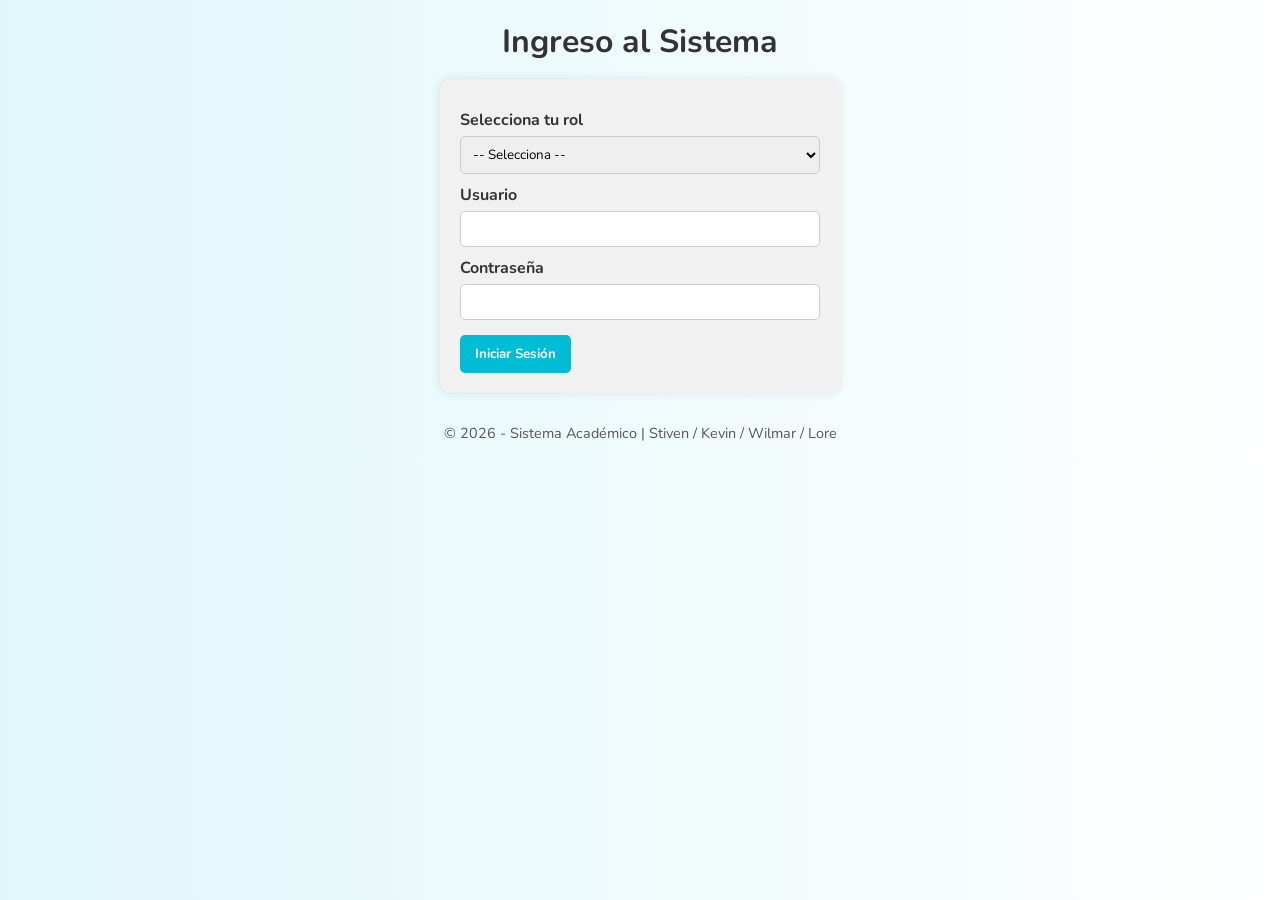
<file: index.html>
<!DOCTYPE html>
<html lang="es">
<head>
    <meta charset="UTF-8">
    <title>Sistema Académico - Inicio</title>
    <meta name="viewport" content="width=device-width, initial-scale=1.0">
    <link rel="stylesheet" href="/login/styles.css">
</head>
<body class="fondo">
    <main class="contenedor-login">
        <h1>Ingreso al Sistema</h1>

        <!-- Formulario de login -->
        <form id="formLogin" class="formulario">

            <!-- Selección de rol -->
            <label for="rol">Selecciona tu rol</label>
            <select id="rol" required>
                <option value="">-- Selecciona --</option>
                <option value="admin">Administrador</option>
                <option value="profesor">Profesor</option>
                <option value="estudiante">Estudiante</option>
            </select>

            <!-- Usuario -->
            <label for="usuario">Usuario</label>
            <input type="text" id="usuario" autocomplete="username" required>

            <!-- Contraseña -->
            <label for="contrasena">Contraseña</label>
            <input type="password" id="contrasena" autocomplete="current-password" required>

            <button type="submit" id="btnLogin">Iniciar Sesión</button>
        </form>
    </main>

    <footer>
        <p>&copy; 2026 - Sistema Académico | Stiven / Kevin / Wilmar / Lore</p>
    </footer>

    <script src="/js/login.js"></script>
</body>
</html>
</file>
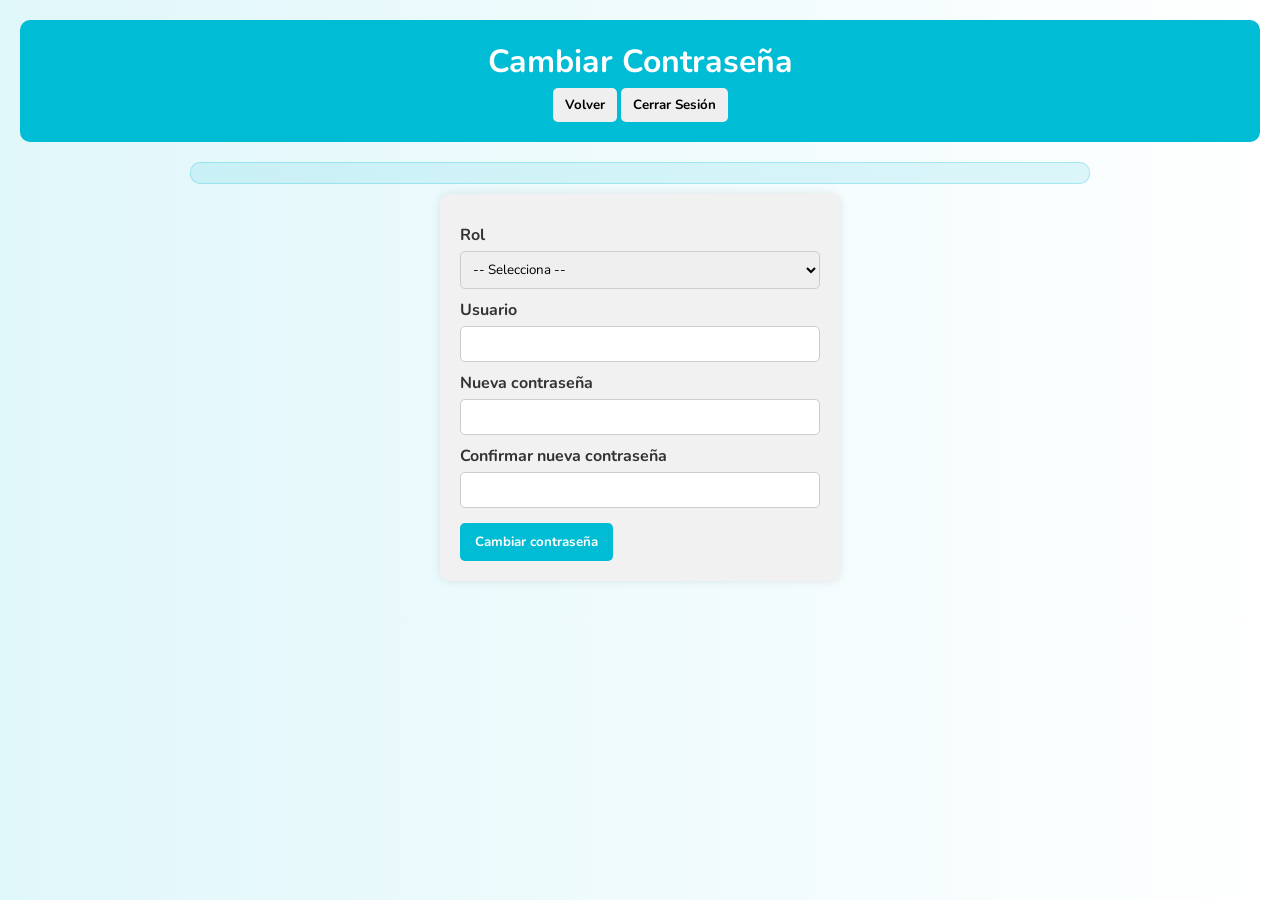
<file: admin/cambiarContrasena.html>
<!DOCTYPE html>
<html lang="es">

<head>
    <meta charset="UTF-8">
    <title>Cambiar Contraseña</title>
    <link rel="preconnect" href="https://fonts.googleapis.com">
    <link rel="preconnect" href="https://fonts.gstatic.com" crossorigin>
    <link href="https://fonts.googleapis.com/css2?family=Material+Symbols+Outlined:FILL@0..1" rel="stylesheet">
    <link rel="stylesheet" href="../login/styles.css">
</head>

<body>
    <header>
        <h1>Cambiar Contraseña</h1>
        <p id="bienvenida"></p>
        <button onclick="window.location.href='./panelAdmin.html'">Volver</button>
        <button onclick="cerrarSesion()">Cerrar Sesión</button>
    </header>

    <main>
        <div id="adminMensaje" class="admin-mensaje" role="status" aria-live="polite"></div>

        <section>
            <form id="formCambiarContrasena">
                <label>Rol</label>
                <select id="pwdRole" required>
                    <option value="">-- Selecciona --</option>
                    <option value="estudiante">Estudiante</option>
                    <option value="profesor">Profesor</option>
                </select>

                <label>Usuario</label>
                <input type="text" id="pwdUser" required>

                <label>Nueva contraseña</label>
                <input type="password" id="pwdNewPassword" required>

                <label>Confirmar nueva contraseña</label>
                <input type="password" id="pwdConfirmPassword" required>

                <button type="submit">Cambiar contraseña</button>
            </form>
        </section>
    </main>

    <script src="/js/login.js"></script>
    <script src="/js/admin/panelAdmin.js"></script>
    <script src="/js/admin/adminApi.js"></script>
    <script src="/js/admin/cambiarContrasena.js"></script>
</body>

</html>
</file>
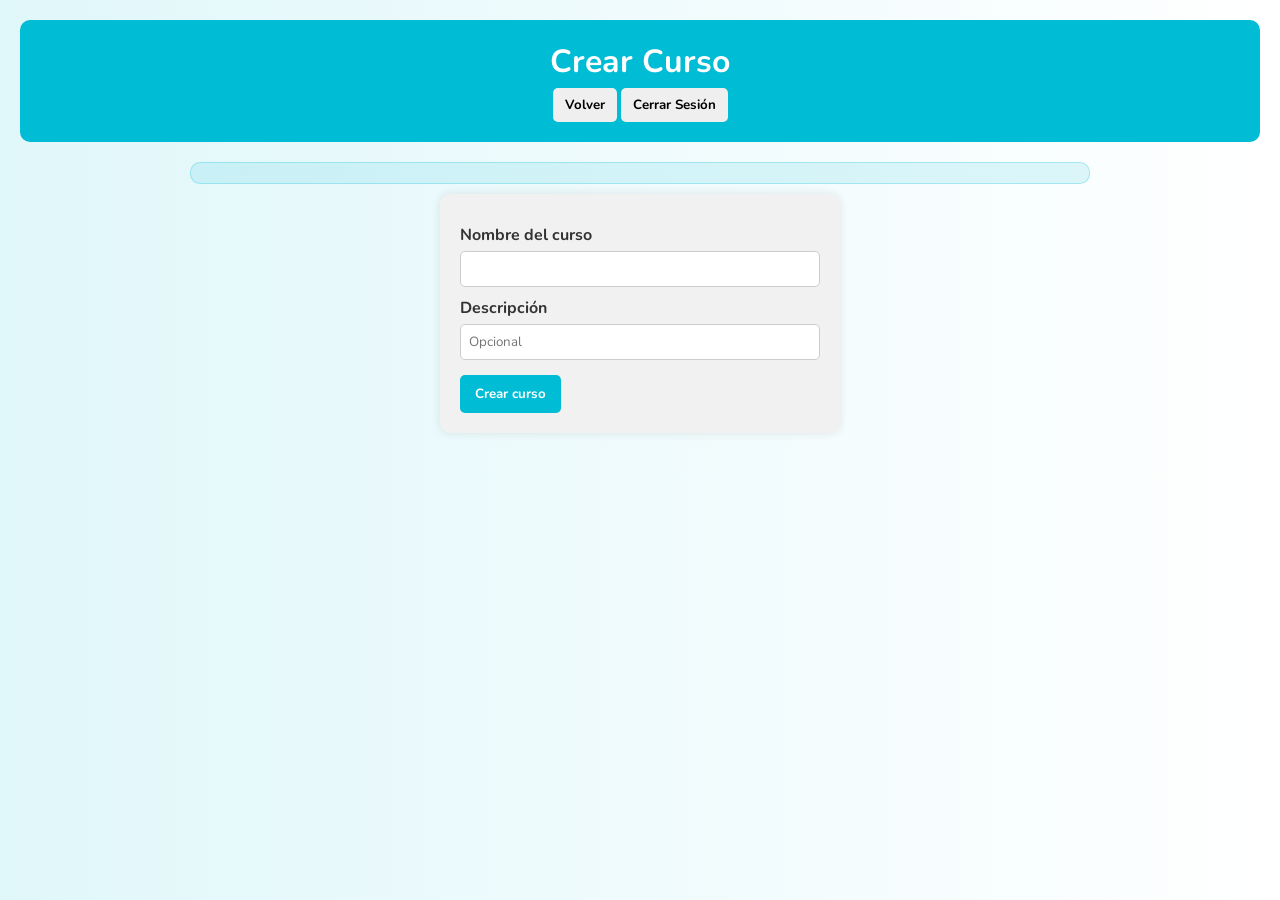
<file: admin/crearCurso.html>
<!DOCTYPE html>
<html lang="es">

<head>
    <meta charset="UTF-8">
    <title>Crear Curso</title>
    <link rel="preconnect" href="https://fonts.googleapis.com">
    <link rel="preconnect" href="https://fonts.gstatic.com" crossorigin>
    <link href="https://fonts.googleapis.com/css2?family=Material+Symbols+Outlined:FILL@0..1" rel="stylesheet">
    <link rel="stylesheet" href="../login/styles.css">
</head>

<body>
    <header>
        <h1>Crear Curso</h1>
        <p id="bienvenida"></p>
        <button onclick="window.location.href='./panelAdmin.html'">Volver</button>
        <button onclick="cerrarSesion()">Cerrar Sesión</button>
    </header>

    <main>
        <div id="adminMensaje" class="admin-mensaje" role="status" aria-live="polite"></div>

        <section>
            <form id="formCrearCurso">
                <label>Nombre del curso</label>
                <input type="text" id="cursoName" required>

                <label>Descripción</label>
                <input type="text" id="cursoDescription" placeholder="Opcional">

                <button type="submit">Crear curso</button>
            </form>
        </section>
    </main>

    <script src="/js/login.js"></script>
    <script src="/js/admin/panelAdmin.js"></script>
    <script src="/js/admin/adminApi.js"></script>
    <script src="/js/admin/crearCurso.js"></script>
</body>

</html>
</file>
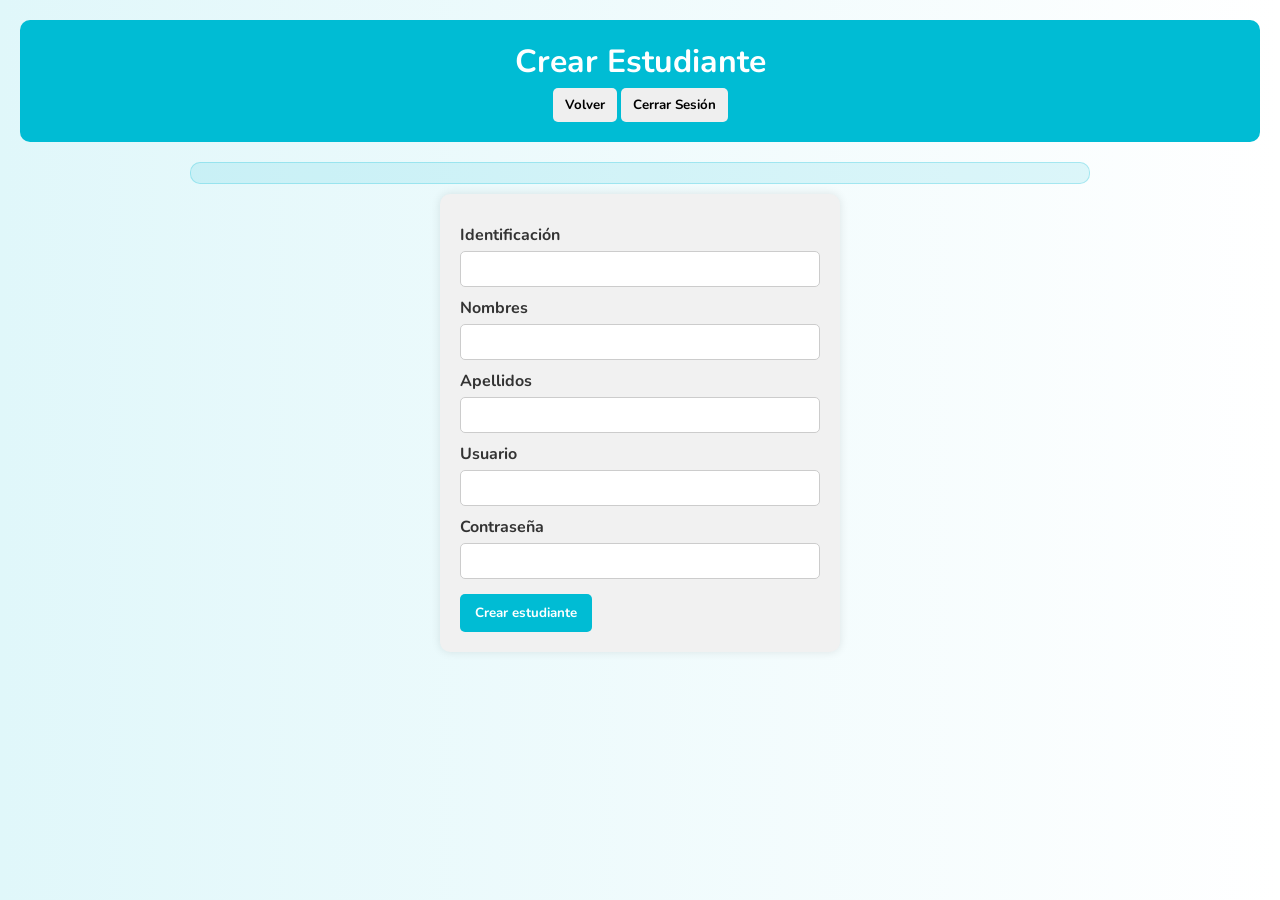
<file: admin/crearEstudiante.html>
<!DOCTYPE html>
<html lang="es">

<head>
    <meta charset="UTF-8">
    <title>Crear Estudiante</title>
    <link rel="preconnect" href="https://fonts.googleapis.com">
    <link rel="preconnect" href="https://fonts.gstatic.com" crossorigin>
    <link href="https://fonts.googleapis.com/css2?family=Material+Symbols+Outlined:FILL@0..1" rel="stylesheet">
    <link rel="stylesheet" href="../login/styles.css">
</head>

<body>
    <header>
        <h1>Crear Estudiante</h1>
        <p id="bienvenida"></p>
        <button onclick="window.location.href='./panelAdmin.html'">Volver</button>
        <button onclick="cerrarSesion()">Cerrar Sesión</button>
    </header>

    <main>
        <div id="adminMensaje" class="admin-mensaje" role="status" aria-live="polite"></div>

        <section>
            <form id="formCrearEstudiante">
                <label>Identificación</label>
                <input type="text" id="estudianteIdentification" required>

                <label>Nombres</label>
                <input type="text" id="estudianteName" required>

                <label>Apellidos</label>
                <input type="text" id="estudianteLastname" required>

                <label>Usuario</label>
                <input type="text" id="estudianteUser" required>

                <label>Contraseña</label>
                <input type="password" id="estudiantePassword" required>

                <button type="submit">Crear estudiante</button>
            </form>
        </section>
    </main>

    <script src="/js/login.js"></script>
    <script src="/js/admin/panelAdmin.js"></script>
    <script src="/js/admin/adminApi.js"></script>
    <script src="/js/admin/crearEstudiante.js"></script>
</body>

</html>
</file>
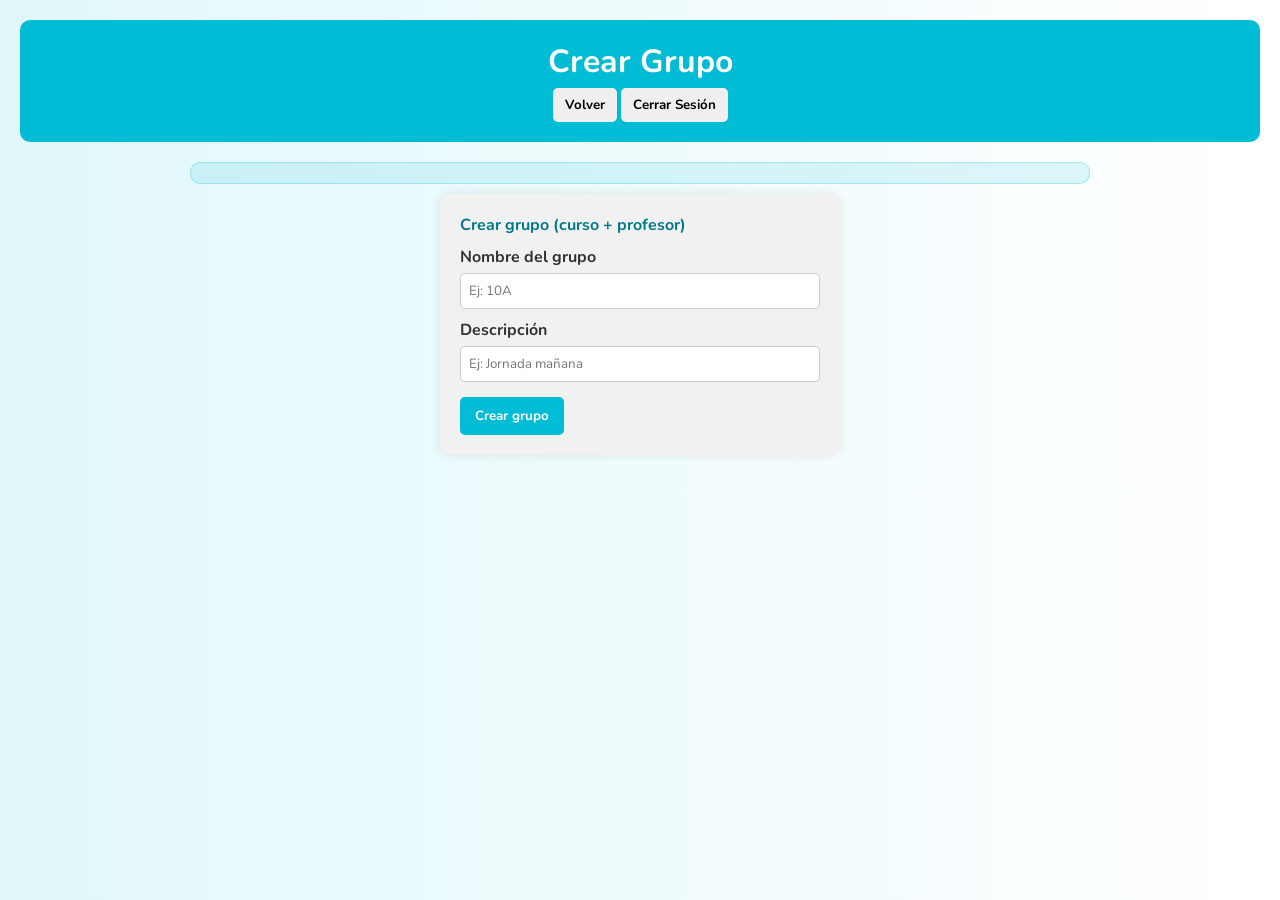
<file: admin/crearGrupo.html>
<!DOCTYPE html>
<html lang="es">

<head>
    <meta charset="UTF-8">
    <title>Crear Grupo</title>
    <link rel="preconnect" href="https://fonts.googleapis.com">
    <link rel="preconnect" href="https://fonts.gstatic.com" crossorigin>
    <link href="https://fonts.googleapis.com/css2?family=Material+Symbols+Outlined:FILL@0..1" rel="stylesheet">
    <link rel="stylesheet" href="../login/styles.css">
</head>

<body>
    <header>
        <h1>Crear Grupo</h1>
        <p id="bienvenida"></p>
        <button onclick="window.location.href='./panelAdmin.html'">Volver</button>
        <button onclick="cerrarSesion()">Cerrar Sesión</button>
    </header>

    <main>
        <div id="adminMensaje" class="admin-mensaje" role="status" aria-live="polite"></div>

        <section>
            <form id="formCrearGrupo">
                <h2 class="admin-subtitle">Crear grupo (curso + profesor)</h2>

                <label>Nombre del grupo</label>
                <input type="text" id="grupoName" placeholder="Ej: 10A" required>

                <label>Descripción</label>
                <input type="text" id="grupoDescription" placeholder="Ej: Jornada mañana" />

                <button type="submit">Crear grupo</button>
            </form>
        </section>
    </main>

    <script src="/js/login.js"></script>
    <script src="/js/admin/panelAdmin.js"></script>
    <script src="/js/admin/adminApi.js"></script>
    <script src="/js/admin/crearGrupo.js"></script>
</body>

</html>
</file>
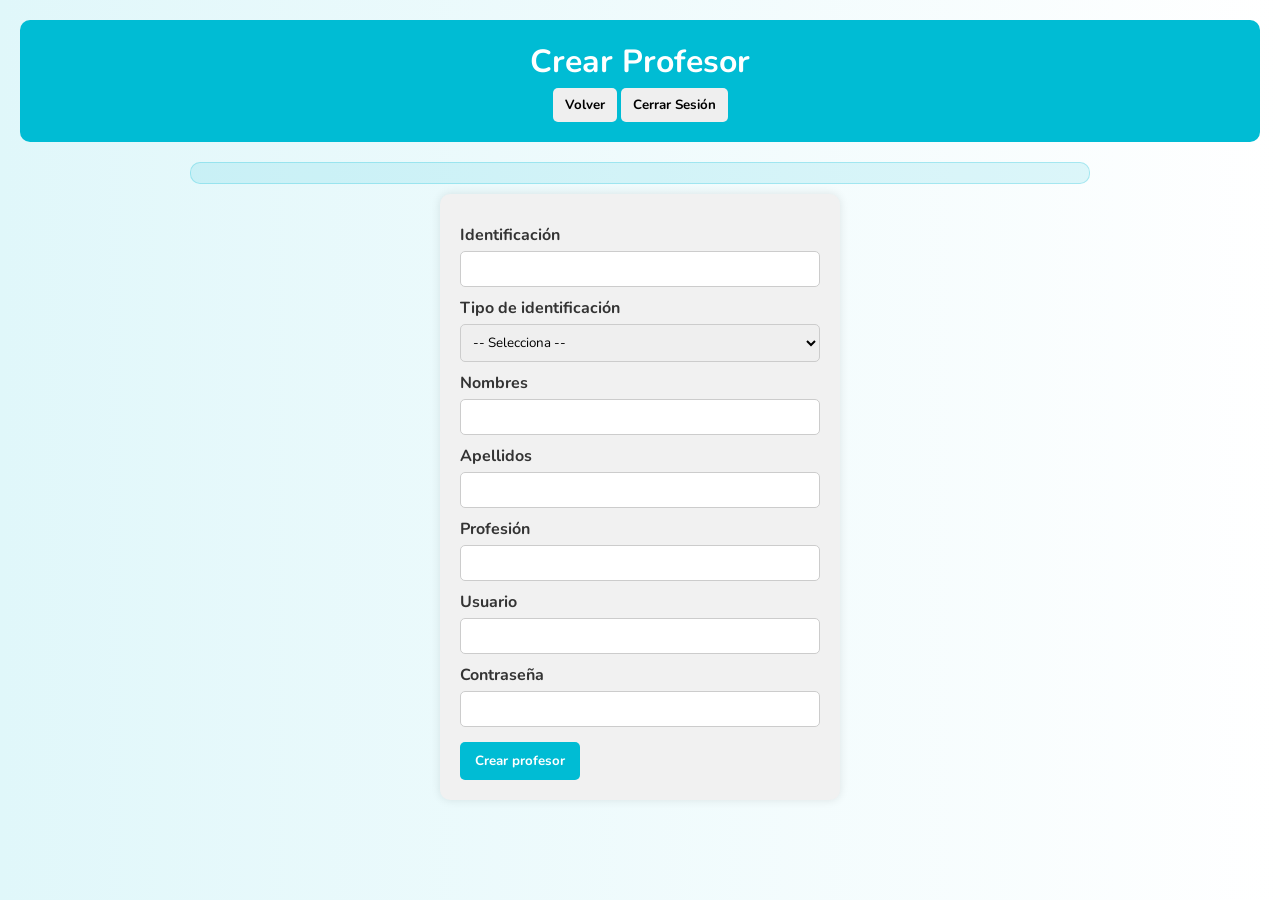
<file: admin/crearProfesor.html>
<!DOCTYPE html>
<html lang="es">

<head>
    <meta charset="UTF-8">
    <title>Crear Profesor</title>
    <link rel="preconnect" href="https://fonts.googleapis.com">
    <link rel="preconnect" href="https://fonts.gstatic.com" crossorigin>
    <link href="https://fonts.googleapis.com/css2?family=Material+Symbols+Outlined:FILL@0..1" rel="stylesheet">
    <link rel="stylesheet" href="../login/styles.css">
</head>

<body>
    <header>
        <h1>Crear Profesor</h1>
        <p id="bienvenida"></p>
        <button onclick="window.location.href='./panelAdmin.html'">Volver</button>
        <button onclick="cerrarSesion()">Cerrar Sesión</button>
    </header>

    <main>
        <div id="adminMensaje" class="admin-mensaje" role="status" aria-live="polite"></div>

        <section>
            <form id="formCrearProfesor">
                <label>Identificación</label>
                <input type="text" id="profesorIdentification" required>

                <label>Tipo de identificación</label>
                <select id="profesorTypeIdentification" required>
                    <option value="">-- Selecciona --</option>
                    <option value="CC">CC</option>
                    <option value="CE">CE</option>
                    <option value="TI">TI</option>
                    <option value="PAS">Pasaporte</option>
                </select>

                <label>Nombres</label>
                <input type="text" id="profesorName" required>

                <label>Apellidos</label>
                <input type="text" id="profesorLastname" required>

                <label>Profesión</label>
                <input type="text" id="profesorProfessorship" required>

                <label>Usuario</label>
                <input type="text" id="profesorUser" required>

                <label>Contraseña</label>
                <input type="password" id="profesorPassword" required>

                <button type="submit">Crear profesor</button>
            </form>
        </section>
    </main>

    <script src="/js/login.js"></script>
    <script src="/js/admin/panelAdmin.js"></script>
    <script src="/js/admin/crearProfesor.js"></script>
</body>

</html>
</file>
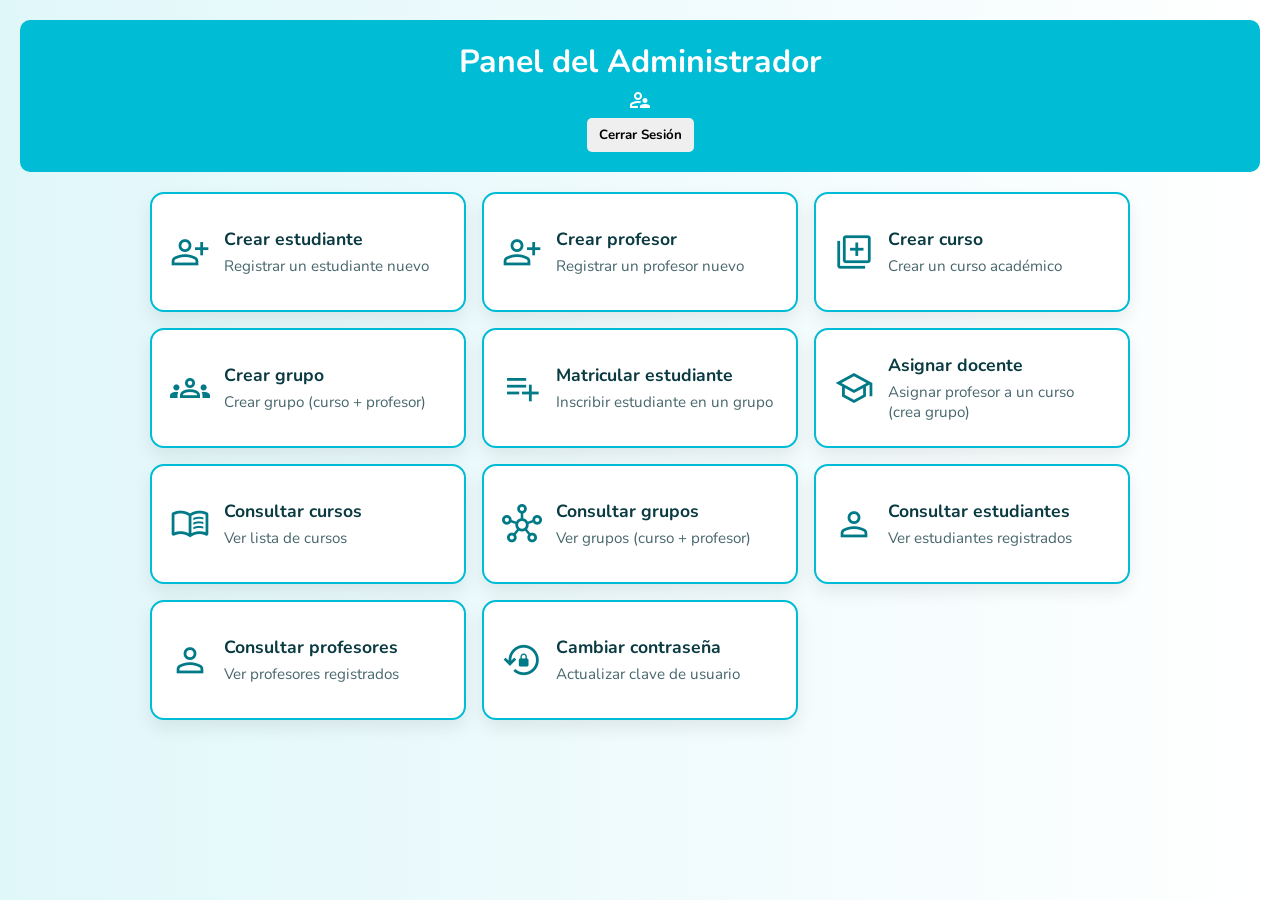
<file: admin/panelAdmin.html>
<!DOCTYPE html>
<html lang="es">

<head>
    <meta charset="UTF-8">
    <title>Panel Administrador</title>
    <link rel="preconnect" href="https://fonts.googleapis.com">
    <link rel="preconnect" href="https://fonts.gstatic.com" crossorigin>
    <link href="https://fonts.googleapis.com/css2?family=Material+Symbols+Outlined:FILL@0..1" rel="stylesheet">
    <link rel="stylesheet" href="../login/styles.css">
</head>

<body>

    <header>
        <h1>Panel del Administrador</h1>
        <div class="perfil" aria-label="Administrador" title="Administrador">
            <span class="material-symbols-outlined" aria-hidden="true">supervisor_account</span>
        </div>
        <p id="bienvenida"></p>
        <button onclick="cerrarSesion()">Cerrar Sesión</button>
    </header>

    <main>

        <div class="admin-grid" aria-label="Opciones de administrador">
            <a class="admin-card" id="crearEstudianteCard" href="./crearEstudiante.html">
                <span class="material-symbols-outlined" aria-hidden="true">person_add</span>
                <div class="admin-card__text">
                    <h2>Crear estudiante</h2>
                    <p>Registrar un estudiante nuevo</p>
                </div>
            </a>

            <a class="admin-card" href="./crearProfesor.html">
                <span class="material-symbols-outlined" aria-hidden="true">person_add</span>
                <div class="admin-card__text">
                    <h2>Crear profesor</h2>
                    <p>Registrar un profesor nuevo</p>
                </div>
            </a>

            <a class="admin-card" href="./crearCurso.html">
                <span class="material-symbols-outlined" aria-hidden="true">library_add</span>
                <div class="admin-card__text">
                    <h2>Crear curso</h2>
                    <p>Crear un curso académico</p>
                </div>
            </a>

            <a class="admin-card" href="./crearGrupo.html">
                <span class="material-symbols-outlined" aria-hidden="true">groups</span>
                <div class="admin-card__text">
                    <h2>Crear grupo</h2>
                    <p>Crear grupo (curso + profesor)</p>
                </div>
            </a>

            <a class="admin-card" href="./matricular.html">
                <span class="material-symbols-outlined" aria-hidden="true">playlist_add</span>
                <div class="admin-card__text">
                    <h2>Matricular estudiante</h2>
                    <p>Inscribir estudiante en un grupo</p>
                </div>
            </a>

            <a class="admin-card" href="./asignarDocente.html">
                <span class="material-symbols-outlined" aria-hidden="true">school</span>
                <div class="admin-card__text">
                    <h2>Asignar docente</h2>
                    <p>Asignar profesor a un curso (crea grupo)</p>
                </div>
            </a>

            <a class="admin-card" href="./consultas.html#cursos">
                <span class="material-symbols-outlined" aria-hidden="true">menu_book</span>
                <div class="admin-card__text">
                    <h2>Consultar cursos</h2>
                    <p>Ver lista de cursos</p>
                </div>
            </a>

            <a class="admin-card" href="./consultas.html#grupos">
                <span class="material-symbols-outlined" aria-hidden="true">hub</span>
                <div class="admin-card__text">
                    <h2>Consultar grupos</h2>
                    <p>Ver grupos (curso + profesor)</p>
                </div>
            </a>

            <a class="admin-card" href="./consultas.html#estudiantes">
                <span class="material-symbols-outlined" aria-hidden="true">person</span>
                <div class="admin-card__text">
                    <h2>Consultar estudiantes</h2>
                    <p>Ver estudiantes registrados</p>
                </div>
            </a>

            <a class="admin-card" href="./consultas.html#profesores">
                <span class="material-symbols-outlined" aria-hidden="true">person</span>
                <div class="admin-card__text">
                    <h2>Consultar profesores</h2>
                    <p>Ver profesores registrados</p>
                </div>
            </a>

            <a class="admin-card" href="./cambiarContrasena.html">
                <span class="material-symbols-outlined" aria-hidden="true">lock_reset</span>
                <div class="admin-card__text">
                    <h2>Cambiar contraseña</h2>
                    <p>Actualizar clave de usuario</p>
                </div>
            </a>
        </div>

    </main>

    <script src="/js/login.js"></script>
    <script src="/js/admin/panelAdmin.js"></script>
</body>

</html>
</file>
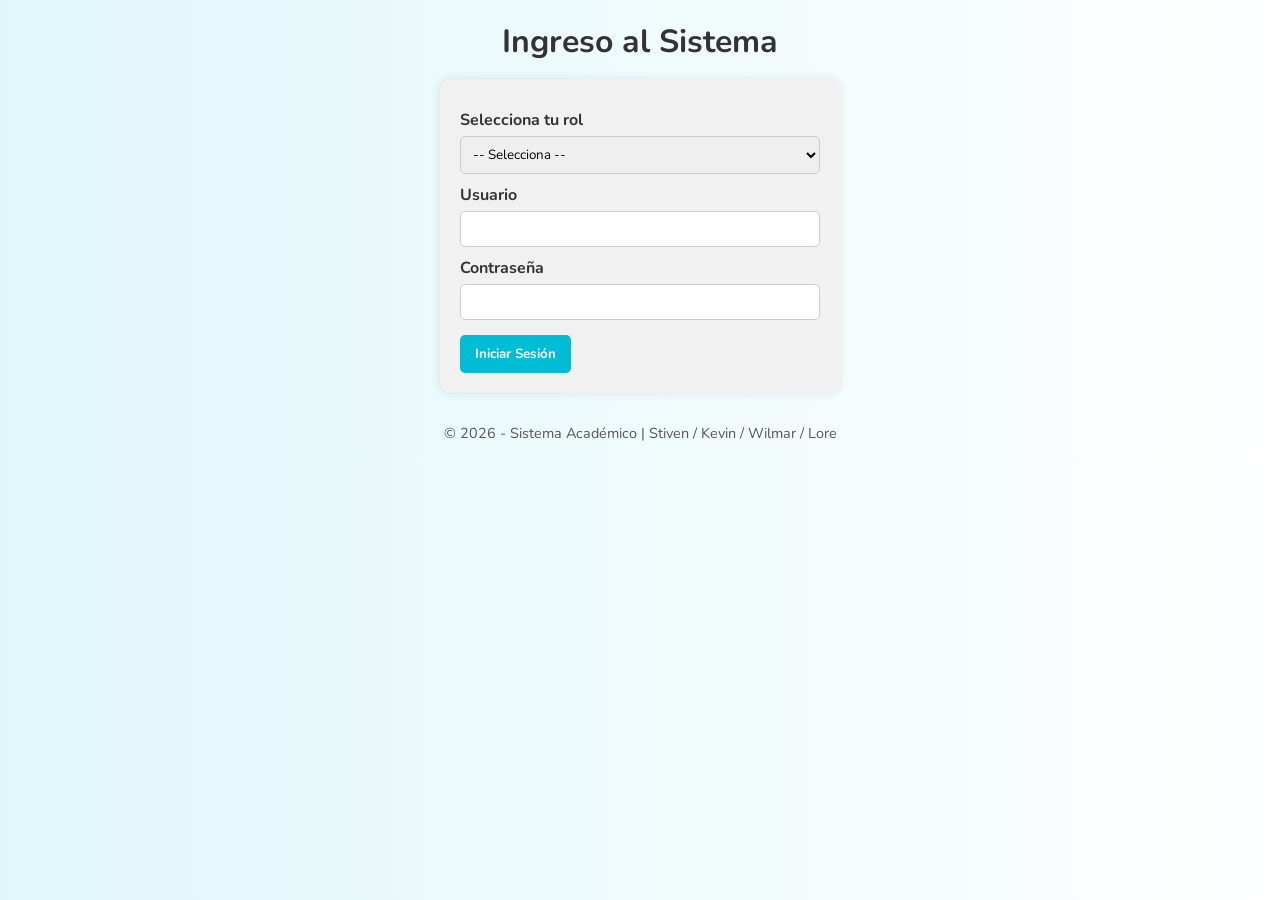
<file: student/panelestudiante.html>
<!DOCTYPE html>
<html lang="es">
<head>
    <meta charset="UTF-8">
    <title>Panel Estudiante</title>
    <link rel="stylesheet" href="../login/styles.css">
</head>
<body>

<header>
    <h1>Panel del Estudiante</h1>
    <p id="bienvenidaEstudiante"></p>
    <button onclick="cerrarSesionEstudiante()">Cerrar Sesión</button>
</header>

<main>

    <section>
        <h2>Mis Cursos</h2>
        <table border="1" cellpadding="5">
            <thead>
                <tr>
                    <th>Curso</th>
                    <th>Grupo</th>
                    <th>Profesor</th>
                    <th>Nota</th>
                </tr>
            </thead>
            <tbody id="tablaMisCursos">
            </tbody>
        </table>
    </section>

    <section>
    </section>

</main>

<script src="/js/login.js"></script>
<script src="/js/student/panelEstudiante.js"></script>
</body>
</html>
</file>
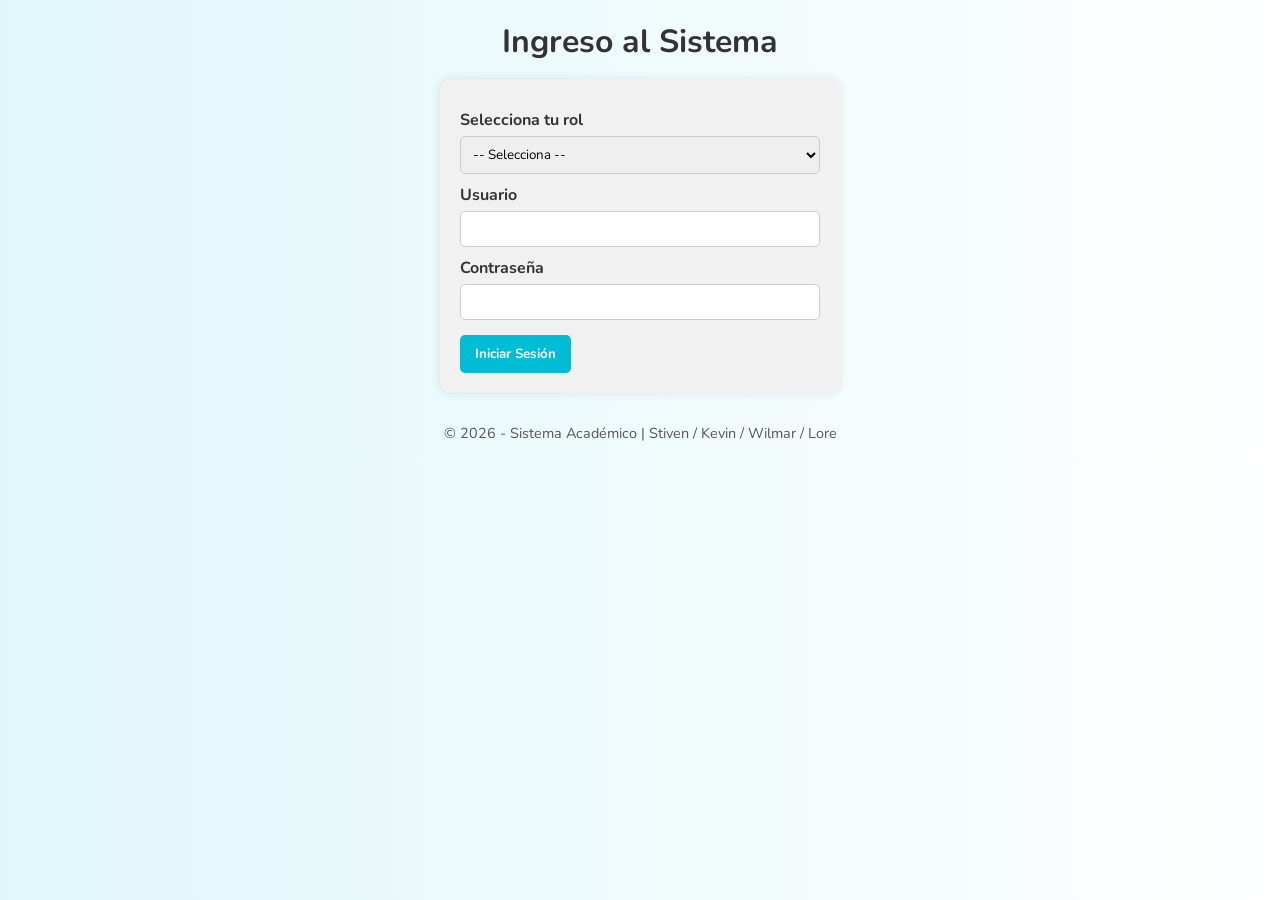
<file: teacher/cursoProfesor.html>
<!DOCTYPE html>
<html lang="es">
<head>
    <meta charset="UTF-8">
    <title>Curso - Profesor</title>
    <link rel="preconnect" href="https://fonts.googleapis.com">
    <link rel="preconnect" href="https://fonts.gstatic.com" crossorigin>
    <link href="https://fonts.googleapis.com/css2?family=Material+Symbols+Outlined:FILL@0..1" rel="stylesheet">
    <link rel="stylesheet" href="../login/styles.css">
</head>
<body>

<header>
    <h1 id="headerCursoGrupo">Curso / Grupo</h1>
    <p id="bienvenidaProfesor"></p>
    <button onclick="window.location.href='./Panelprofesor.html'">Volver</button>
    <button onclick="cerrarSesionProfesor()">Cerrar Sesión</button>
</header>

<main>
    <section>
        <h2 id="tituloCursoProfesor"></h2>
        <p id="subtituloCursoProfesor"></p>
    </section>

    <section>
        <h2>Estudiantes matriculados</h2>
        <div id="mensajeCursoProfesor" class="admin-mensaje" role="status" aria-live="polite"></div>

        <table border="1" cellpadding="5">
            <thead>
                <tr>
                    <th>Estudiante</th>
                    <th>Usuario</th>
                    <th>Notas</th>
                    <th>Acciones</th>
                </tr>
            </thead>
            <tbody id="tablaEstudiantesCurso"></tbody>
        </table>
    </section>
</main>

<div id="modalNotaBackdrop" class="modal-backdrop" hidden>
    <div class="modal" role="dialog" aria-modal="true" aria-labelledby="modalNotaTitle">
        <div class="modal-header">
            <h2 id="modalNotaTitle">Nota</h2>
            <button type="button" id="btnCerrarModalNota" class="icon-btn" aria-label="Cerrar" title="Cerrar">
                <span class="material-symbols-outlined" aria-hidden="true">close</span>
            </button>
        </div>

        <div id="modalNotaMsg" class="admin-mensaje" role="status" aria-live="polite"></div>

        <form id="formNotaProfesor">
            <input type="hidden" id="modalMode" />
            <input type="hidden" id="studentId" />
            <input type="hidden" id="noteId" />

            <p><strong>Estudiante:</strong> <span id="studentLabel"></span></p>

            <div id="existingNoteWrap">
                <label>Nota existente</label>
                <select id="existingNoteSelect"></select>
            </div>

            <label>Actividad</label>
            <input type="text" id="actividadName" placeholder="Ej: Parcial 1" required>

            <label>Nota</label>
            <input type="number" id="nota" min="0" max="10" step="0.1" required>

            <div class="modal-actions">
                <button type="submit" id="btnGuardarNota">Guardar</button>
                <button type="button" id="btnEliminarNota" class="admin-secondary">Eliminar</button>
                <button type="button" id="btnCancelarModal" class="admin-secondary">Cancelar</button>
            </div>
        </form>
    </div>
</div>

<script src="/js/login.js"></script>
<script src="/js/teacher/cursoProfesor.js"></script>
</body>
</html>
</file>
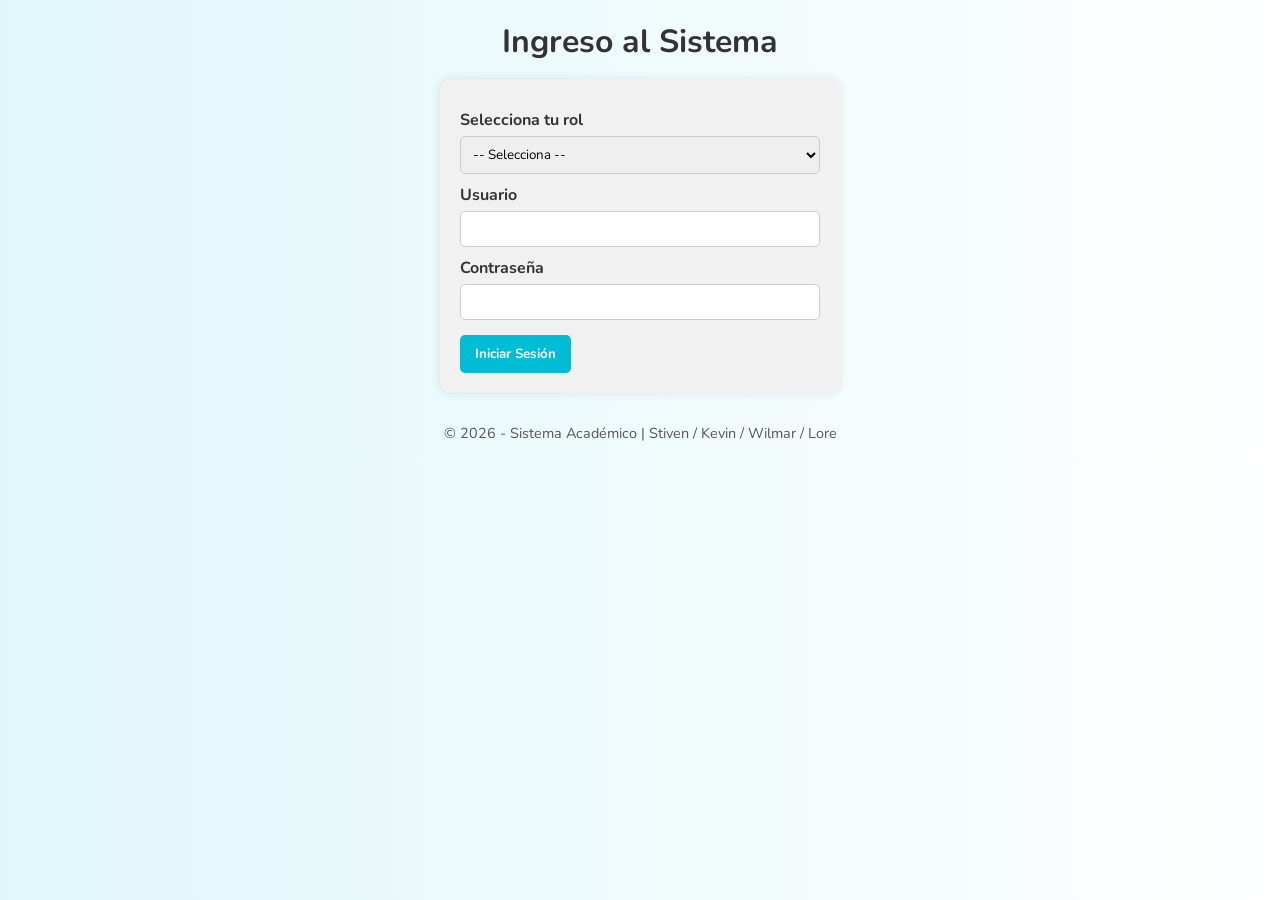
<file: teacher/Panelprofesor.html>
<!DOCTYPE html>
<html lang="es">
<head>
    <meta charset="UTF-8">
    <title>Panel Profesor</title>
    <link rel="preconnect" href="https://fonts.googleapis.com">
    <link rel="preconnect" href="https://fonts.gstatic.com" crossorigin>
    <link href="https://fonts.googleapis.com/css2?family=Material+Symbols+Outlined:FILL@0..1" rel="stylesheet">
    <link rel="stylesheet" href="../login/styles.css">
</head>
<body>

<header>
    <h1>Panel del Profesor</h1>
    <p id="bienvenidaProfesor"></p>
    <button onclick="cerrarSesionProfesor()">Cerrar Sesión</button>
</header>

<main>

    <section>
        <h2>Mis Cursos</h2>
        <p id="cursosProfesorVacio" style="display:none;">Aún no tienes cursos/grupos asignados.</p>
        <div id="tarjetasCursosProfesor" class="admin-grid" aria-label="Cursos del profesor"></div>
    </section>

</main>

<script src="/js/login.js"></script>
<script src="/js/teacher/panelProfesor.js"></script>
</body>
</html>
</file>
<file: login/styles.css>
@import url('https://fonts.googleapis.com/css2?family=Nunito:wght@400;600;700&display=swap');

/* ===============================
   RESET BÁSICO
=============================== */
* {
    margin: 0;
    padding: 0;
    box-sizing: border-box;
    font-family: 'Nunito', 'Segoe UI', Tahoma, Geneva, Verdana, sans-serif;
}

/* ===============================
   FONDO GENERAL
=============================== */
body {
    background: linear-gradient(to right, #e0f7fa, #ffffff);
    color: #333;
    padding: 20px;
}

/* ===============================
   CABECERA
=============================== */
header {
    text-align: center;
    padding: 20px;
    background-color: #00bcd4;
    color: white;
    border-radius: 10px;
    margin-bottom: 20px;
}

.contenedor-login > h1 {
    text-align: center;
    margin-bottom: 16px;
}


header h1 {
    font-size: 2rem;
    margin-bottom: 5px;
}

header p {
    font-size: 1rem;
}

/* ===============================
   PERFIL (ICONO ADMIN)
=============================== */
.perfil {
    position: end;

}

/* ===============================
   DASHBOARD ADMIN (TARJETAS)
=============================== */
.admin-grid {
    display: grid;
    grid-template-columns: repeat(3, minmax(260px, 1fr));
    gap: 16px;
    margin: 0 auto 20px;
    max-width: 980px;
}

@media (max-width: 980px) {
    .admin-grid {
        grid-template-columns: repeat(2, minmax(240px, 1fr));
    }
}

@media (max-width: 620px) {
    .admin-grid {
        grid-template-columns: 1fr;
    }
}

.admin-card {
    display: flex;
    gap: 14px;
    align-items: center;
    text-decoration: none;
    background: white;
    border: 2px solid #00bcd4;
    color: #0b3b42;
    padding: 20px 18px;
    border-radius: 14px;
    min-height: 120px;
    box-shadow: 0 8px 18px rgba(0, 0, 0, 0.08);
    transition: transform 0.15s ease, box-shadow 0.15s ease;
}

.admin-card:hover {
    transform: translateY(-2px);
    box-shadow: 0 10px 22px rgba(0, 0, 0, 0.10);
}

.admin-card .material-symbols-outlined {
    font-size: 40px;
    color: #007a87;
}

.admin-card__text h2 {
    font-size: 1.1rem;
    margin-bottom: 6px;
}

.admin-card__text p {
    color: #47666c;
    font-size: 0.95rem;
    line-height: 1.3;
}

/* ===============================
   UTILIDADES ADMIN
=============================== */
.admin-mensaje {
    max-width: 900px;
    margin: 0 auto 10px;
    padding: 10px 12px;
    border-radius: 10px;
    background: rgba(0, 188, 212, 0.12);
    border: 1px solid rgba(0, 188, 212, 0.25);
    min-height: 20px;
}

.admin-mensaje.is-error {
    background: rgba(244, 67, 54, 0.12);
    border-color: rgba(244, 67, 54, 0.25);
}

.admin-subtitle {
    font-size: 1rem;
    margin-bottom: 10px;
    color: #007a87;
}

.admin-secondary {
    background: #e0f7fa;
    color: #007a87;
    border: 1px solid #00bcd4;
    margin-left: 8px;
}

.icon-btn {
    padding: 6px 10px;
    display: inline-flex;
    align-items: center;
    justify-content: center;
    gap: 6px;
    min-width: 40px;
}

.icon-btn .material-symbols-outlined {
    font-size: 20px;
    line-height: 1;
}

.modal-backdrop {
    position: fixed;
    inset: 0;
    background: rgba(0, 0, 0, 0.45);
    display: flex;
    align-items: center;
    justify-content: center;
    padding: 18px;
    z-index: 999;
}

.modal-backdrop[hidden] {
    display: none !important;
}

.modal {
    width: min(560px, 100%);
    background: white;
    border-radius: 14px;
    border: 2px solid rgba(0, 188, 212, 0.35);
    box-shadow: 0 18px 40px rgba(0, 0, 0, 0.22);
    padding: 14px 14px 8px;
}

.modal-header {
    display: flex;
    align-items: center;
    justify-content: space-between;
    gap: 12px;
    margin-bottom: 8px;
}

.modal-header h2 {
    font-size: 1.1rem;
}

.modal-actions {
    display: flex;
    gap: 8px;
    justify-content: flex-end;
}

/* ===============================
   FORMULARIOS
=============================== */
form {
    background-color: #f1f1f1;
    padding: 20px;
    margin: 0 auto 20px;
    border-radius: 10px;
    max-width: 400px;
    box-shadow: 0 0 10px rgba(0, 0, 0, 0.1);
}

form label {
    display: block;
    margin-top: 10px;
    font-weight: bold;
}

form input,
form select {
    width: 100%;
    padding: 8px;
    margin-top: 5px;
    border-radius: 5px;
    border: 1px solid #ccc;
}

form button {
    margin-top: 15px;
    padding: 10px 15px;
    background-color: #00bcd4;
    border: none;
    color: white;
    font-weight: bold;
    border-radius: 5px;
    cursor: pointer;
    transition: 0.3s;
}

form button:hover {
    background-color: #0097a7;
}

/* ===============================
   TABLAS
=============================== */
table {
    width: 100%;
    border-collapse: collapse;
    margin-top: 15px;
    background-color: #fafafa;
    border-radius: 10px;
    overflow: hidden;
}

table th,
table td {
    padding: 10px;
    text-align: center;
    border-bottom: 1px solid #ddd;
}

table th {
    background-color: #00bcd4;
    color: white;
}

table tr:hover {
    background-color: #e0f7fa;
}

/* ===============================
   BOTONES
=============================== */
button {
    cursor: pointer;
    border: none;
    border-radius: 5px;
    padding: 8px 12px;
    font-weight: bold;
}

button:hover {
    opacity: 0.8;
}

/* ===============================
   SECCIONES
=============================== */
section {
    margin-bottom: 20px;
}

/* ===============================
   PROMEDIO ESTUDIANTE
=============================== */
.promedio {
    margin-top: 15px;
    font-weight: bold;
    font-size: 1.2rem;
    text-align: right;
}

/* ===============================
   FILTROS ESTUDIANTE
=============================== */
.filtros {
    margin-bottom: 15px;
}

.filtros label {
    font-weight: bold;
    margin-right: 5px;
}

.filtros input {
    margin-right: 10px;
    padding: 5px;
}

/* ===============================
   FOOTER
=============================== */
footer {
    text-align: center;
    margin-top: 30px;
    font-size: 0.9rem;
    color: #555;
}
</file>
